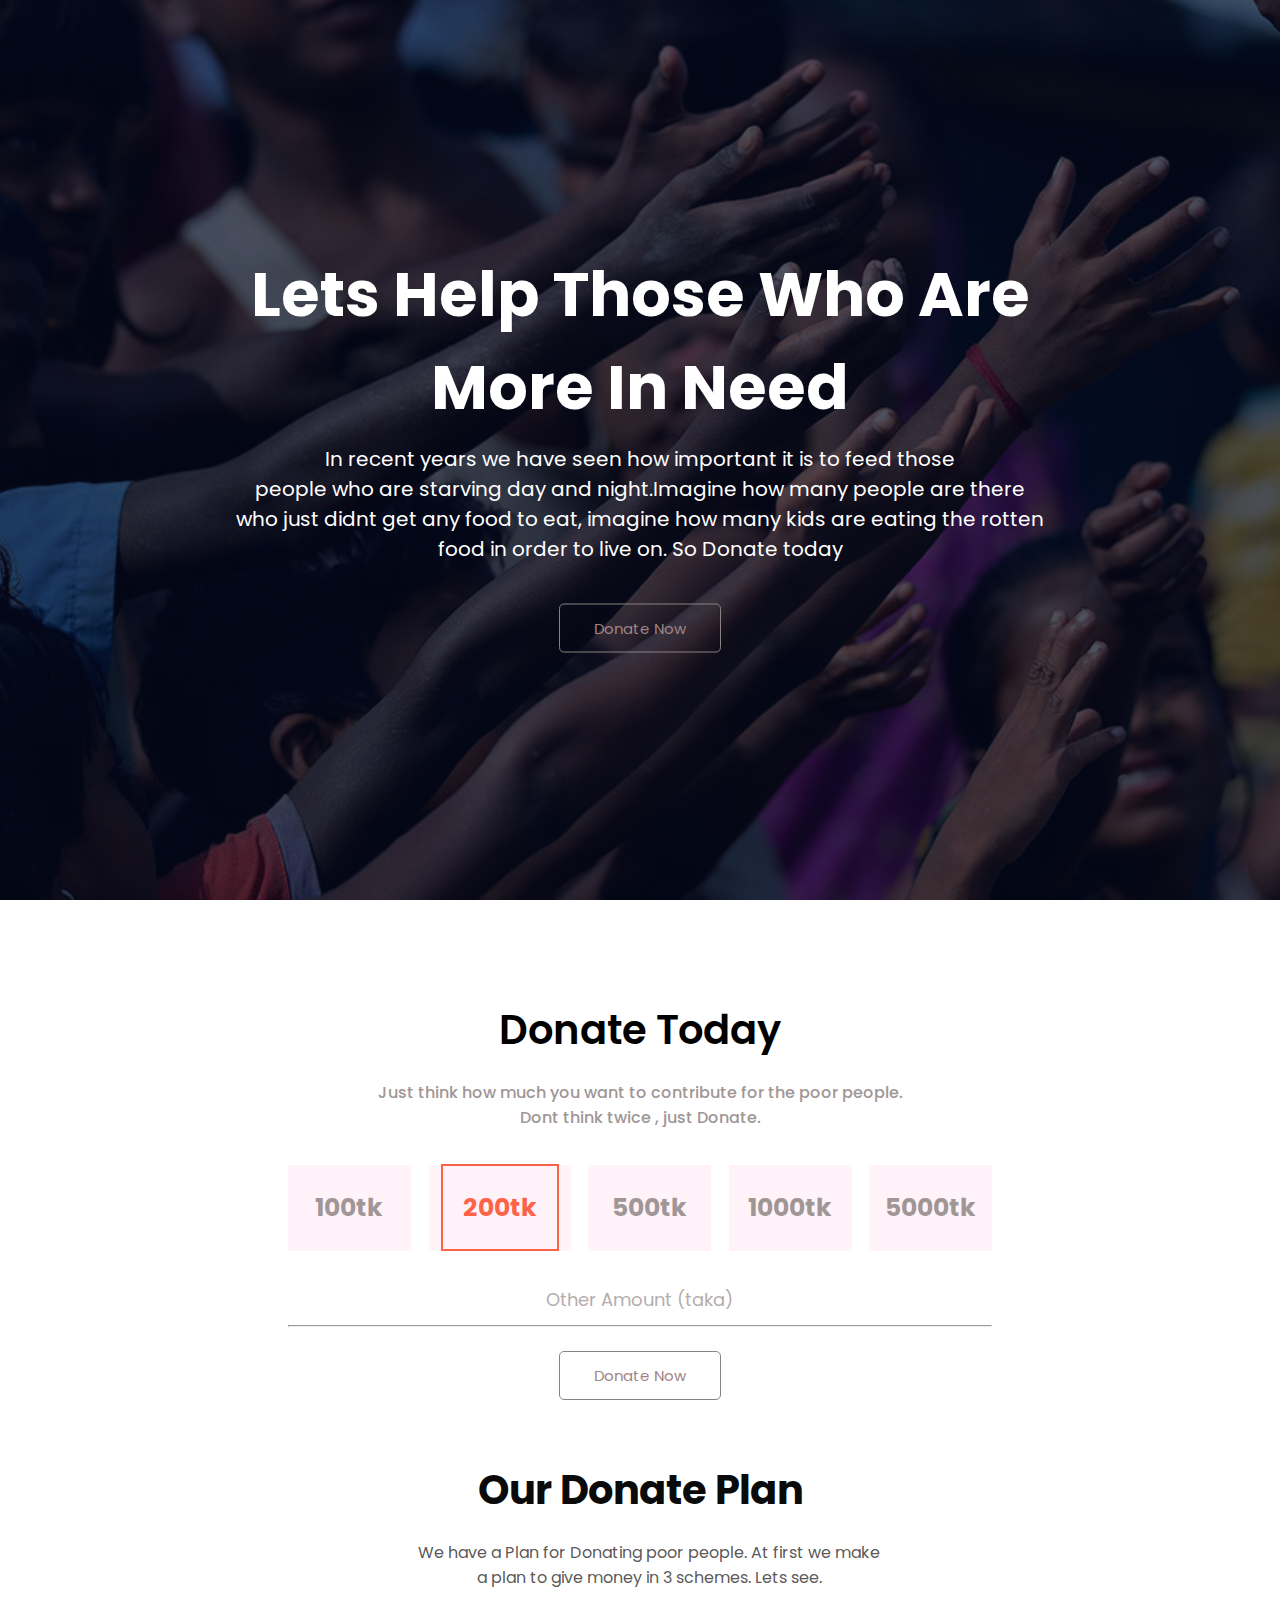
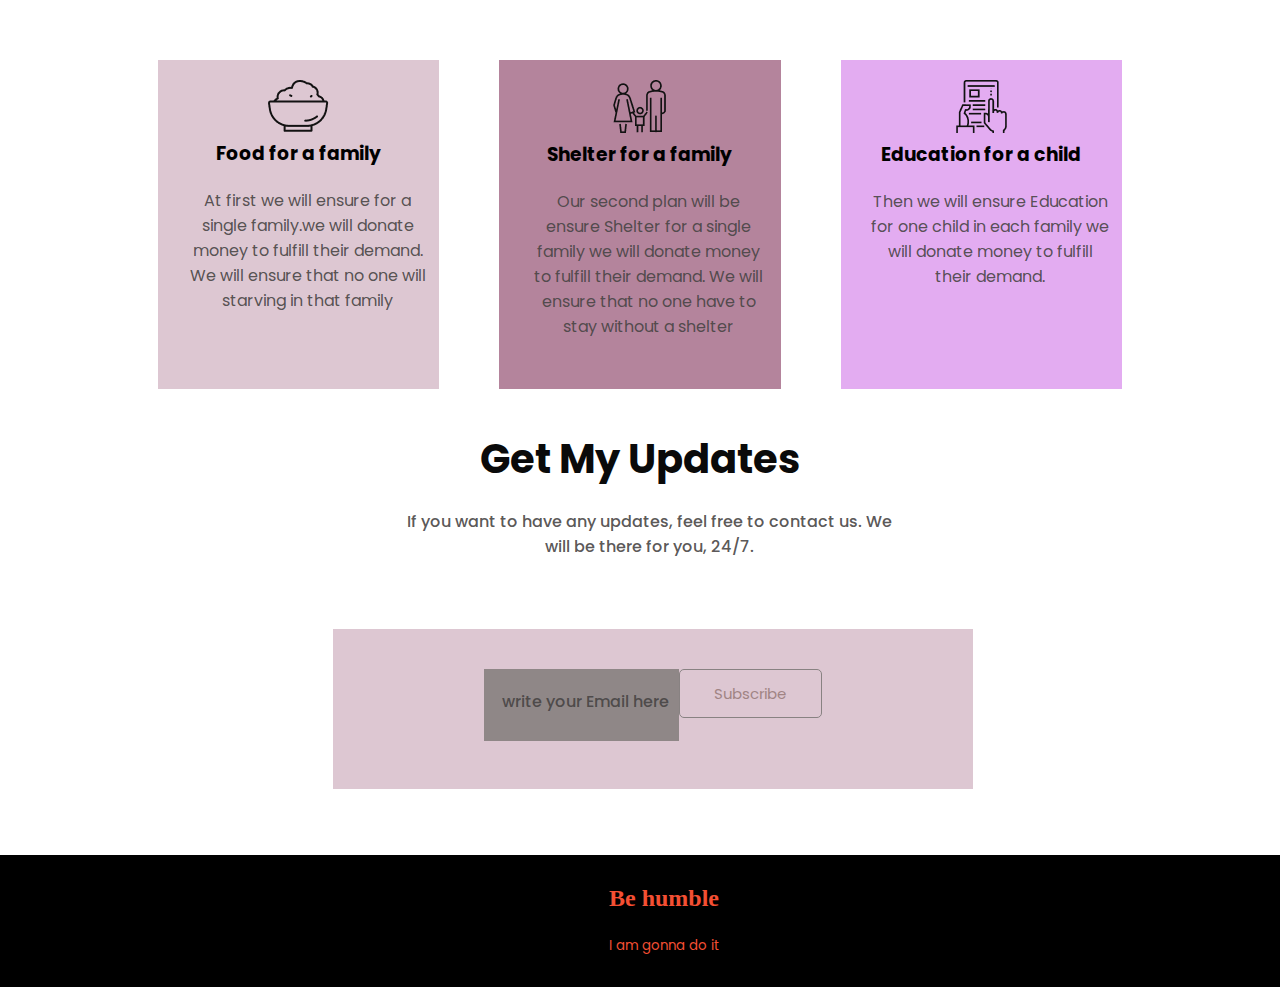
<file: index.html>
<!DOCTYPE html>
<html lang="en">

<head>
    <meta charset="UTF-8">
    <meta http-equiv="X-UA-Compatible" content="IE=edge">
    <meta name="viewport" content="width=device-width, initial-scale=1.0">
    <title>Donate & Save lives</title>
    <link rel="stylesheet" href="style.css">

    <link rel="preconnect" href="https://fonts.googleapis.com">
    <link rel="preconnect" href="https://fonts.gstatic.com" crossorigin>
    <link
        href="https://fonts.googleapis.com/css2?family=Chivo+Mono:ital,wght@0,300;0,400;1,100&family=Kanit:ital@1&family=Poppins:wght@200;300;400;600;700&family=Ubuntu:ital,wght@0,300;0,400;1,400&display=swap"
        rel="stylesheet">

</head>

<body>
    <section class="header">
        <div class="text-box">
            <h1>Lets Help Those Who Are <br> More In Need</h1>
            <p> In recent years we have seen how important it is to feed those <br> people who are starving day and
                night.Imagine how many people are there <br> who just didnt get any food to eat, imagine how many kids
                are
                eating the rotten <br> food in order to live on. So Donate today</p>
            <a href="" class="hero-btn">Donate Now</a>
        </div>

    </section>

    <!---Donate Today Page---->

    <section class="donate-today">
        <div class="text">
            <h2>Donate Today</h2>
            <p>Just think how much you want to contribute for the poor people. <br> Dont think twice , just Donate.</p>
        </div>
        <div class="row">
            <div class="donate-col">
                <h3>100tk</h3>
            </div>
            <div class="donate-col">
                <h3> <span class="orange-color">200tk</span> </h3>
            </div>
            <div class="donate-col">
                <h3>500tk</h3>
            </div>
            <div class="donate-col">
                <h3>1000tk</h3>
            </div>
            <div class="donate-col">
                <h3>5000tk</h3>
            </div>
        </div>
        <div class="other-amount">
            <p style="padding-bottom: 12px; font-size: 18px;">Other Amount (taka)</p>
            <hr>
        </div>
        <div class="hero-btn">
            <p>Donate Now</p>
        </div>
    </section>


    <!----Donate plan page----->


    <section class="donate-plan">
        <h2>Our Donate Plan</h2>
        <p>We have a Plan for Donating poor people. At first we make <br> a plan to give money in 3 schemes. Lets see.
        </p>

        <div class="row">
            <div class="plan-col1">
                <img src="icons/food.png">
                <h3>Food for a family</h3>
                <p> At first we will ensure for a single family.we will donate money to fulfill their demand. We will
                    ensure that no one will starving in that family</p>

            </div>
            <div class="plan-col2">
                <img src="icons/shelter.png">
                <h3>Shelter for a family</h3>
                <p> Our second plan will be ensure Shelter for a single family we will donate money to fulfill their
                    demand. We will ensure that no one have to stay without a shelter</p>

            </div>
            <div class="plan-col3">
                <img src="icons/Frame-1.png">
                <h3>Education for a child</h3>
                <p> Then we will ensure Education for one child in each family we will donate money to fulfill their
                    demand. </p>

            </div>
        </div>

    </section>


    <!---Updates page---->

    <section class="update">
        <h2>Get My Updates</h2>
        <p>If you want to have any updates, feel free to contact us. We <br> will be there for you, 24/7.</p>
        <div class="update-box">
            <div class="update-mail">
                <div class="mail">
                    <p>write your Email here</p>
                </div>
                <div>
                    <button class="hero-btn">Subscribe</button>
                </div>

            </div>


        </div>

    </section>


    <!----Footer page---->

    <section class="footer">
        <h3>Be humble</h3>
        <p> <small>I am gonna do it</small></p>

    </section>


</body>

</html>
</file>
<file: style.css>
* {
    margin: 0;
    padding: 0;
    font-family: 'Poppins', sans-serif;
}

.header {
    min-height: 100vh;
    width: 100%;
    background-image: linear-gradient(rgba(4, 9, 30, 0.7), rgba(4, 9, 30, 0.7)), url(images/donation13.jpg);
    background-position: center;
    background-size: cover;
    position: relative;
}

.text-box {
    width: 90%;
    color: #fff;
    position: absolute;
    top: 50%;
    left: 50%;
    text-align: center;
    transform: translate(-50%, -50%);
}

.text-box h1 {
    font-size: 62px;
}

.text-box p {
    margin: 10px 0 40px;
    font-size: 20px;
    color: #fff;
}

.hero-btn {
    display: inline-block;
    text-decoration: none;
    color: #a18484;
    border: 1px solid #888282;
    border-radius: 5px;
    background: transparent;
    padding: 12px 34px;
    font-size: 15px;
    position: relative;
    cursor: pointer;
    text-align: center;
}

.hero-btn:hover {
    border: 1px solid #f44f33;
    background: #5f1609;
    transition: 0.5s;
}

/*----donate today page---*/

.donate-today {
    width: 55%;
    margin: auto;
    padding-top: 100px;
    text-align: center;
    padding-bottom: 60px;
}

.text h2 {
    font-size: 40px;
    font-weight: 600;
}

.text p {
    margin-top: 20px;
    font-size: 16px;
    font-weight: 500;
    color: rgb(160, 150, 150);
}

.row {
    margin-top: 5%;
    display: flex;
    justify-content: space-between;
}

.donate-col {
    flex-basis: 14%;
    background: #fff3f9;
    margin-bottom: 5%;
    padding: 24px 12px;
}

.donate-col h3 {
    font-size: 25px;
    color: rgb(160, 150, 150);
}

.orange-color {
    color: tomato;
    border: 2px solid tomato;
    padding: 24px 20px;
}

.other-amount {
    padding-bottom: 24px;
    text-align: center;
    color: rgba(160, 150, 150, 0.8);
    margin: auto;
}

/*----Donate plan page----*/

.donate-plan {
    width: 80%;
    margin: auto;
    text-align: center;
    padding-bottom: 40px;

}

.donate-plan h2 {
    text-align: center;
    font-size: 40px;
    color: rgb(10, 10, 10);
}

.donate-plan p {
    text-align: center;
    padding-top: 20px;
    padding-bottom: 18px;
    padding-left: 18px;
    color: rgba(70, 67, 67, 0.9);
    margin-bottom: 5%;
}

.plan-col1 {
    width: 100%;
    flex-basis: 30%;
    background: #ddc7d2;
    margin-left: 30px;
    margin-right: 30px;
    box-sizing: border-box;
    padding: 20px 12px;

}

.plan-col2 {
    width: 100%;
    flex-basis: 30%;
    background: #b4849c;
    margin-left: 30px;
    margin-right: 30px;
    box-sizing: border-box;
    padding: 20px 12px;

}

.plan-col3 {
    width: 100%;
    flex-basis: 30%;
    background: #e3acf1;
    margin-left: 30px;
    margin-right: 30px;
    box-sizing: border-box;
    padding: 20px 12px;

}

.plan-col:hover {
    box-shadow: 0 0 20px 0px rgba(0, 0, 0, 0.5);
}

.plan-col img {
    width: fit-content;
    padding-bottom: 14px;
}


/*----update page ---*/

.update {
    width: 80%;
    margin: auto;
    text-align: center;
    padding-bottom: 40px;
}

.update h2 {
    text-align: center;
    font-size: 40px;
    color: rgb(10, 10, 10);
}

.update p {
    text-align: center;
    padding-top: 20px;
    padding-bottom: 18px;
    padding-left: 18px;
    color: rgba(70, 67, 67, 0.9);
    margin-bottom: 5%;
    font-size: 16px;
    font-weight: 500;
}

.update-box {
    width: 60%;
    margin-bottom: 26px;
    background-color: #ddc7d2;
    background-position: center;
    margin-left: 20%;
    padding: 20px 13px;
    flex-basis: 45%;
    margin-top: 15px;
}

.update-mail {
    display: flex;
    justify-content: center;
    padding: 20px 16px;
    position: relative;
}

.mail {
    text-align: left;
    background-color: #8f8787;
    padding-right: 10px;
    margin-bottom: 8px;
    font-size: 12px;

}

/*-----footer----*/

.footer {
    background-color: black;
    text-align: center;
    color: #f44f33;
    margin: auto;
    width: 100%;
    padding: 30px 24px;
    text-decoration: none;
}

.footer h3 {
    font-family: cursive;
    font-size: 24px;
    margin-bottom: 20px;
}
</file>
